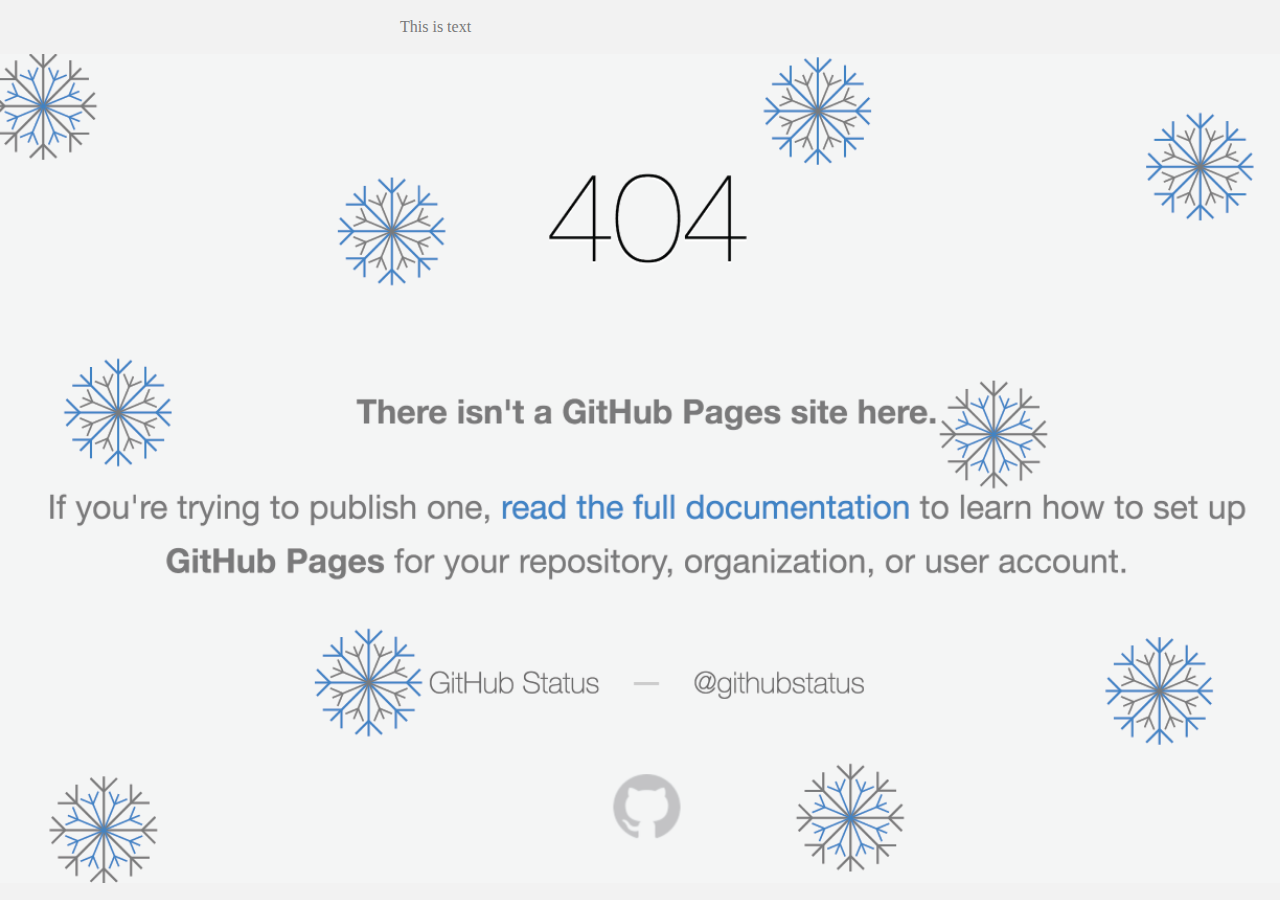
<file: index.html>
<!DOCTYPE html>
<html lang="en-ca">
<head>
  <meta charset="utf-8">
  <title>Holiday Card for Thomas</title>
  <meta name="viewport" content="width=device-width,initial-scale=1">
  <link href="css/main.css" rel="stylesheet">
</head>
<body>

  <main>
    <p>This is text</p>
    <img src="images/holiday-404.png" alt="">
  </main>

</body>
</html>
</file>
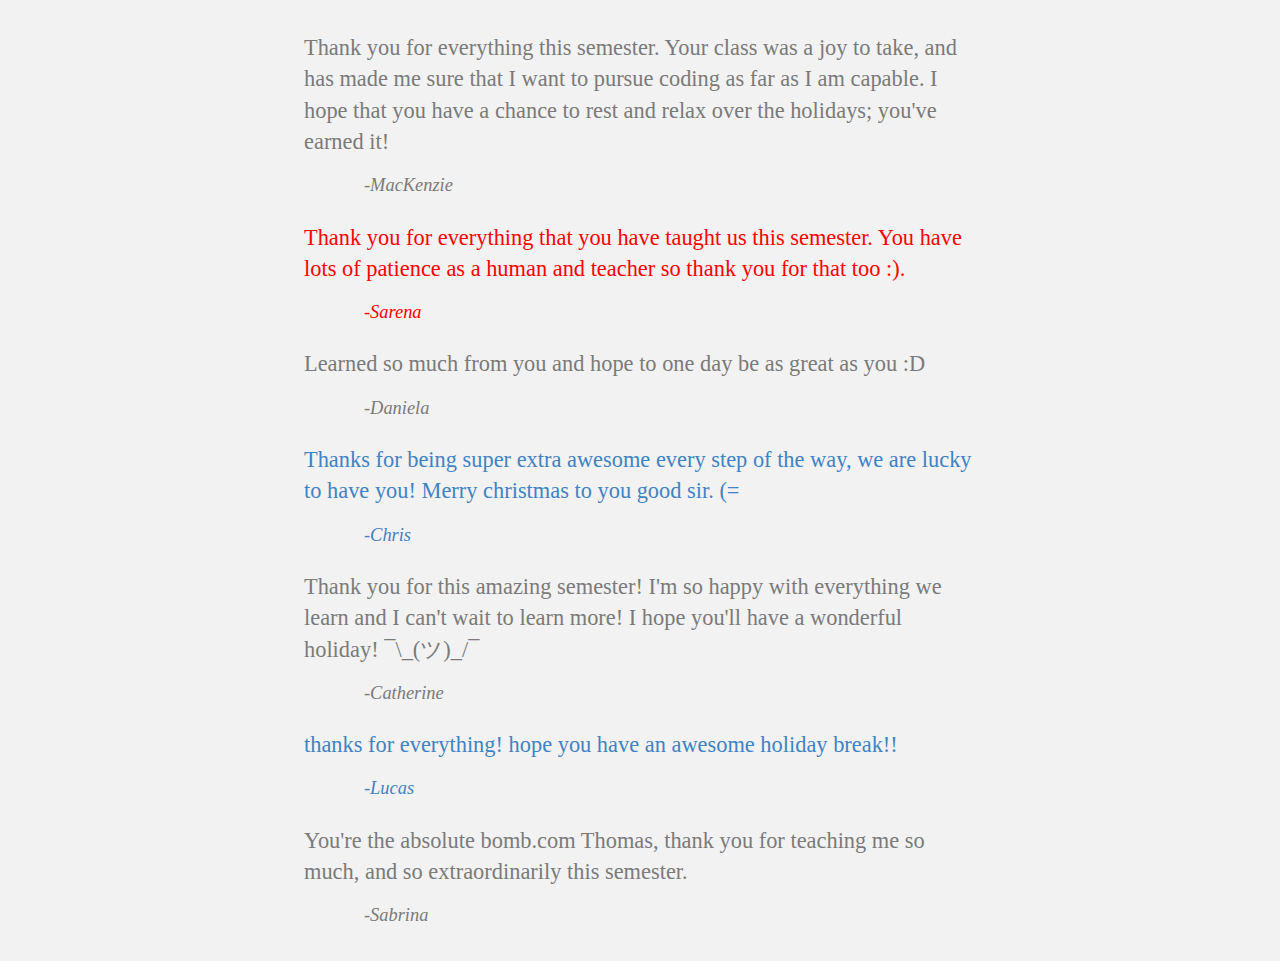
<file: message.html>
<!DOCTYPE html>
<html lang="en-ca">
<head>
  <meta charset="utf-8">
  <title>Holiday Card for Thomas</title>
  <meta name="viewport" content="width=device-width,initial-scale=1">
  <link href="css/main.css" rel="stylesheet">
</head>
<body>

  <main>
    <div>
      <p class="message">Thank you for everything this semester. Your class was a joy to take, and has made me sure that I want to pursue coding as far as I am capable. I hope that you have a chance to rest and relax over the holidays; you've earned it!</p>
      <p class="citation">-MacKenzie</p>
      <p class="message">Thank you for everything that you have taught us this semester. You have lots of patience as a human and teacher so thank you for that too :).</p>
      <p class="citation">-Sarena</p>
      <p class="message">Learned so much from you and hope to one day be as great as you :D</p>
      <p class="citation">-Daniela</p>
      <p class="message">Thanks for being super extra awesome every step of the way, we are lucky to have you! Merry christmas to you good sir. (=</p>
      <p class="citation">-Chris</p>
      <p class="message">Thank you for this amazing semester! I'm so happy with everything we learn and I can't wait to learn more! I hope you'll have a wonderful holiday! ¯\_(ツ)_/¯</p>
      <p class="citation">-Catherine</p>
      <p class="message">thanks for everything! hope you have an awesome holiday break!! </p>
      <p class="citation">-Lucas</p>
      <p class="message">You're the absolute bomb.com Thomas, thank you for teaching me so much, and so extraordinarily this semester.</p>
      <p class="citation">-Sabrina</p>
    </div>
  </main>

</body>
</html>
</file>
<file: css/main.css>
@-moz-viewport { width: device-width; scale: 1; }
@-ms-viewport { width: device-width; scale: 1; }
@-o-viewport { width: device-width; scale: 1; }
@-webkit-viewport { width: device-width; scale: 1; }
@viewport { width: device-width; scale: 1; }

html {
  box-sizing: border-box;
  -moz-text-size-adjust: 100%;
  -ms-text-size-adjust: 100%;
  -webkit-text-size-adjust: 100%;
  text-size-adjust: 100%;
}

*, *::before, *::after {
  box-sizing: inherit;
}

body {
  margin: 0;
  background-color: #f2f2f2;
  line-height: 1.3;
}

img {
  width: 100%;
  display: block;
}

div {
  margin: 2em;
}

p {
  font-family: Georgia;
  max-width: 30em;
  margin-left: auto;
  margin-right: auto;
  color: #7a7a7a;
}

.message {
  font-size: 1.2rem;
  margin-bottom: 0;
}

.citation {
  font-style: italic;
  margin-top: 1rem;
}

p:nth-of-type(3), p:nth-of-type(4) {
  color: red;
}

p:nth-of-type(7), p:nth-of-type(8), p:nth-of-type(11), p:nth-of-type(12) {
  color: #3f83c4;
}

@media only screen and (min-width: 38em) {

  .message {
    font-size: 1.3rem;
  }

  .citation {
    font-size: 1.05rem;
  }

}

@media only screen and (min-width: 60em) {

  body {
    line-height: 1.4;
  }

  .message {
    font-size: 1.4rem;
  }

  .citation {
    font-size: 1.15rem;
  }

}

@media only screen and (min-width: 90em) {

  body {
    line-height: 1.5;
  }

  .message {
    font-size: 1.6rem;
  }

  .citation {
    font-size: 1.25rem;
  }

}
</file>
